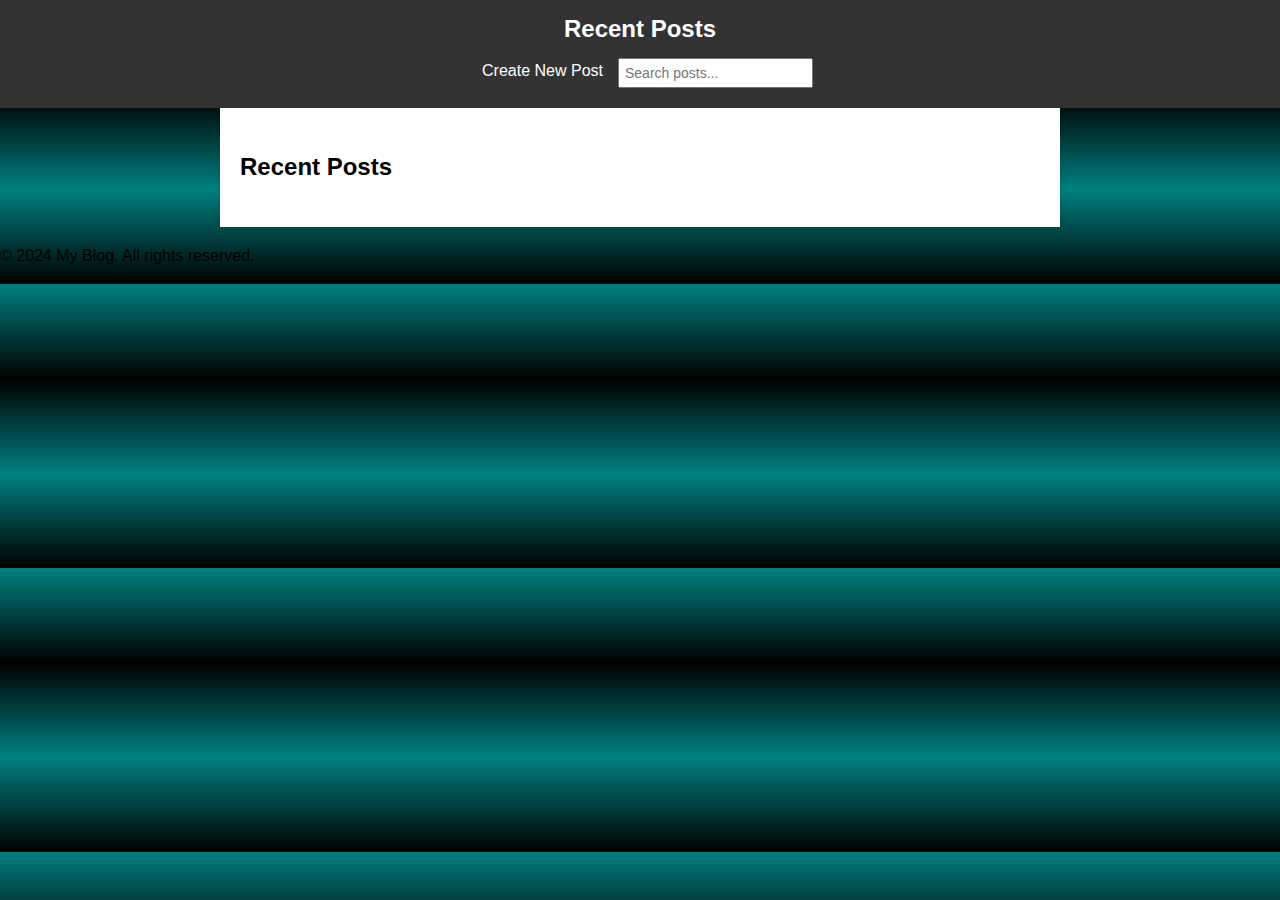
<file: aditiindex1.html>
<!DOCTYPE html>
<html lang="en">

<head>
    <meta charset="UTF-8">
    <meta name="viewport" content="width=device-width, initial-scale=1.0">
    <title>Recent Posts - My Blog</title>
    <style>
        /* General Styles */
        body {
            font-family: Arial, sans-serif;
            line-height: 1.6;
            margin: 0;
            padding: 0;
            background: linear-gradient(teal, black, teal, black);
        }

        header {
            background: #333;
            color: #fff;
            padding: 10px 0;
            text-align: center;
        }

        header h1 {
            margin: 0;
            font-size: 24px;
        }

        nav {
            display: flex;
            justify-content: center;
            margin: 10px 0;
        }

        nav a {
            color: #fff;
            text-decoration: none;
            margin: 0 15px;
        }

        nav input[type="text"] {
            padding: 5px;
            font-size: 14px;
            max-width: 300px;
            /* Limit width to prevent overflow */
        }

        /* Main Content */
        main {
            padding: 20px;
            max-width: 800px;
            margin: auto;
            background: #fff;
            box-shadow: 0px 0px 10px rgba(0, 0, 0, 0.1);
        }

        /* Post Styles */
        .post {
            border: 1px solid #ddd;
            margin: 20px 0;
            padding: 15px;
            border-radius: 5px;
            background: #fafafa;
            position: relative;
            word-wrap: break-word;
            /* Ensure text wraps */
        }

        .post h3 {
            margin-top: 0;
            font-size: 20px;
        }

        .post p {
            margin: 5px 0;
        }

        textarea {
            width: 100%;
            max-width: 730px;
            padding: 10px;
            margin-top: 10px;
            border-radius: 5px;
            border: 1px solid #ddd;
            resize: none;
        }

        button {
            background: none;
            border: none;
            padding: 10px;
            cursor: pointer;
            border-radius: 5px;
            font-size: 18px;
        }

        button:hover {
            background: #ddd;
        }

        /* Like Button Styles */
        .like-button {
            font-size: 24px;
            background: none;
            border: none;
            cursor: pointer;
            color: transparent; /* Make the heart transparent by default */
            transition: transform 0.3s ease, color 0.3s ease;
        }

        .like-button::before {
            content: '❤️';
            color: #ccc; /* Light grey for unliked state */
            transition: color 0.3s ease;
        }

        .like-button.liked::before {
            color: red; /* Red for liked state */
        }

        .like-button.unliked::before {
            color: #ccc; /* Light grey for unliked state */
        }

        .like-button.liked {
            animation: likeAnimation 0.3s forwards;
        }

        .like-button.unliked {
            animation: unlikeAnimation 0.3s forwards;
        }

        @keyframes likeAnimation {
            0% {
                transform: scale(1);
            }

            100% {
                transform: scale(1.2);
            }
        }

        @keyframes unlikeAnimation {
            0% {
                transform: scale(1);
            }

            100% {
                transform: scale(0.5);
            }
        }

        /* Share and Comment Button Styles */
        .share-button,
        .comment-button {
            font-size: 24px;
            background: none;
            border: none;
            cursor: pointer;
        }

        .share-button:hover,
        .comment-button:hover {
            background: #ddd;
        }

        /* Share Dropdown Styles */
        .share-dropdown {
            position: relative;
            display: inline-block;
        }

        .share-content {
            display: none;
            position: absolute;
            background-color: #f9f9f9;
            box-shadow: 0px 8px 16px 0px rgba(0, 0, 0, 0.2);
            padding: 12px 16px;
            z-index: 1;
            max-width: 200px;
            /* Limit width to prevent overflow */
        }

        .share-dropdown:hover .share-content {
            display: block;
        }

        .share-content a {
            color: black;
            padding: 5px 0;
            display: block;
            text-decoration: none;
        }

        .share-content a:hover {
            background-color: #f1f1f1;
        }

        /* Emoji Picker Styles */
        .emoji-picker-button {
            font-size: 24px;
            background: none;
            border: none;
            cursor: pointer;
            margin-right: 10px;
            position: relative;
            /* Make sure the picker is positioned relative to this button */
        }

        .emoji-picker {
            display: none;
            position: absolute;
            background: #fff;
            border: 1px solid #ddd;
            box-shadow: 0 4px 6px rgba(0, 0, 0, 0.1);
            padding: 5px;
            border-radius: 5px;
            z-index: 10;
            /* Position the picker 40px below the button */
            left: 0;
            /* Align picker to the left edge of the button */
            width: max-content;
            /* Adjust width to fit content */
            max-height: 200px;
            /* Limit height to prevent overflow */
            overflow-y: auto;
            /* Enable vertical scrolling if needed */
        }

        .emoji-picker.show {
            display: block;
        }

        .emoji {
            font-size: 20px;
            cursor: pointer;
            padding: 5px;
        }

        .emoji:hover {
            background: #f0f0f0;
        }

        .post {
    border: 1px solid #ddd;
    margin: 20px 0;
    padding: 15px;
    border-radius: 5px;
    background: #fafafa;
    position: relative;
    word-wrap: break-word;
    transition: background-color 0.3s ease, transform 0.3s ease;
}

.post:hover {
    background-color: #e0f7fa; /* Light teal green color */
    transform: translateY(-5px); /* Slightly raise the post */
}

        /* Responsive Styles */
        @media (max-width: 768px) {
            header h1 {
                font-size: 20px;
            }

            nav {
                flex-direction: column;
                align-items: center;
            }

            nav a {
                margin: 10px 0;
            }

            nav input[type="text"] {
                max-width: 100%;
            }

            main {
                padding: 10px;
            }

            .post {
                padding: 10px;
                margin: 10px 0;
            }

            .post h3 {
                font-size: 18px;
            }

            button {
                font-size: 16px;
            }

            .like-button {
                font-size: 20px;
            }

            .share-button,
            .comment-button {
                font-size: 20px;
            }

            .emoji-picker {
                top: 50px;
                left: 0;
                width: 100%;
                padding: 10px;
                box-sizing: border-box;
            }

            .share-content {
                width: 100%;
                padding: 10px;
            }
        }

        @media (max-width: 480px) {
            header h1 {
                font-size: 18px;
            }

            .post {
                padding: 8px;
                margin: 8px 0;
            }

            .post h3 {
                font-size: 16px;
            }

            button {
                font-size: 14px;
            }

            .like-button {
                font-size: 18px;
            }

            .share-button,
            .comment-button {
                font-size: 18px;
            }

            .emoji-picker {
                top: 60px;
                width: 100%;
                padding: 8px;
            }

            .share-content {
                width: 100%;
                padding: 8px;
            }
        }
    </style>
</head>

<body>
    <div>
        <header>
            <h1>Recent Posts</h1>
            <nav>
                <a href="index.html">Create New Post</a>
                <input type="text" id="searchBar" placeholder="Search posts...">
            </nav>
        </header>

        <main>
            <section id="recentPosts">
                <h2>Recent Posts</h2>
                <div id="postsContainer"></div>
            </section>
        </main>

        <footer>
            <p>&copy; 2024 My Blog. All rights reserved.</p>
        </footer>
    </div>
    <script>
        const postsContainer = document.getElementById('postsContainer');
        const searchBar = document.getElementById('searchBar');
        let posts = JSON.parse(localStorage.getItem('posts')) || [];
        let currentTextarea = null; // Variable to track the currently active textarea

        // Function to display posts
        function displayPosts(filteredPosts = posts) {
            postsContainer.innerHTML = '';
            filteredPosts.forEach((post, index) => {
                const postElement = document.createElement('div');
                postElement.classList.add('post');
                postElement.innerHTML = `
                <h3>${post.title}</h3>
                <p>${post.content}</p>
                <p><strong>Category:</strong> ${post.category}</p>
                <p>
                    <button class="like-button ${post.userLiked ? 'liked' : 'unliked'}" onclick="toggleLike(${index})">
                        ❤️
                    </button>
                    <span id="likeCount${index}">${post.likes}</span> Likes
                </p>
                <p><strong>💬</strong></p>
                <ul>${post.comments.map(comment => `<li>${comment}</li>`).join('')}</ul>
                <p>
                    <button class="emoji-picker-button" data-index="${index}">😊</button>
                    <div class="emoji-picker" id="emoji-picker-${index}">
                        <span class="emoji" onclick="addEmoji('😊', ${index})">😊</span>
                        <span class="emoji" onclick="addEmoji('😂', ${index})">😂</span>
                        <span class="emoji" onclick="addEmoji('😍', ${index})">😍</span>
                        <span class="emoji" onclick="addEmoji('😎', ${index})">😎</span>
                        <span class="emoji" onclick="addEmoji('😢', ${index})">😢</span>
                        <span class="emoji" onclick="addEmoji('😡', ${index})">😡</span>
                        <span class="emoji" onclick="addEmoji('🥳', ${index})">🥳</span>
                        <span class="emoji" onclick="addEmoji('🤔', ${index})">🤔</span>
                        <!-- Add more emojis as needed -->
                    </div>
                </p>
                <textarea id="commentBox${index}" placeholder="Add a comment..." onkeypress="addComment(event, ${index})"></textarea>
                <div class="share-dropdown">
                    <button class="share-button">🔗</button>
                    <div class="share-content">
                        <a href="https://wa.me/?text=${encodeURIComponent(post.title + '\n' + post.content)}" target="_blank">WhatsApp</a>
                        <a href="https://www.instagram.com/" target="_blank">Instagram</a>
                        <a href="mailto:?subject=${encodeURIComponent(post.title)}&body=${encodeURIComponent(post.content)}" target="_blank">Email</a>
                    </div>
                </div>
            `;
                postsContainer.appendChild(postElement);
            });

            // Add event listeners to emoji picker buttons
            document.querySelectorAll('.emoji-picker-button').forEach(button => {
                button.addEventListener('click', function () {
                    currentTextarea = document.getElementById(`commentBox${this.dataset.index}`);
                    toggleEmojiPicker(this);
                });
            });
        }

        // Function to add emoji to the comment box
        function addEmoji(emoji, index) {
            if (currentTextarea) {
                currentTextarea.value += emoji;
                toggleEmojiPicker(document.querySelector(`.emoji-picker-button[data-index="${index}"]`));
            }
        }

        // Function to toggle the emoji picker visibility
        function toggleEmojiPicker(button) {
            const emojiPicker = document.getElementById(`emoji-picker-${button.dataset.index}`);
            emojiPicker.classList.toggle('show');
        }

        // Function to toggle like
        function toggleLike(index) {
            const post = posts[index];
            post.userLiked = !post.userLiked;
            post.likes += post.userLiked ? 1 : -1;
            localStorage.setItem('posts', JSON.stringify(posts));
            displayPosts();
        }

        // Function to add comment
        function addComment(event, index) {
            if (event.key === 'Enter' && !event.shiftKey) {
                event.preventDefault();
                const commentBox = document.getElementById(`commentBox${index}`);
                const commentText = commentBox.value.trim();
                if (commentText) {
                    posts[index].comments.push(commentText);
                    localStorage.setItem('posts', JSON.stringify(posts));
                    displayPosts();
                }
                commentBox.value = '';
            }
        }

        // Search function
        searchBar.addEventListener('input', function () {
            const query = searchBar.value.toLowerCase();
            const filteredPosts = posts.filter(post => post.title.toLowerCase().includes(query) || post.content.toLowerCase().includes(query));
            displayPosts(filteredPosts);
        });

        // Initial display
        displayPosts();
        
    </script>
</body>

</html>
</file>
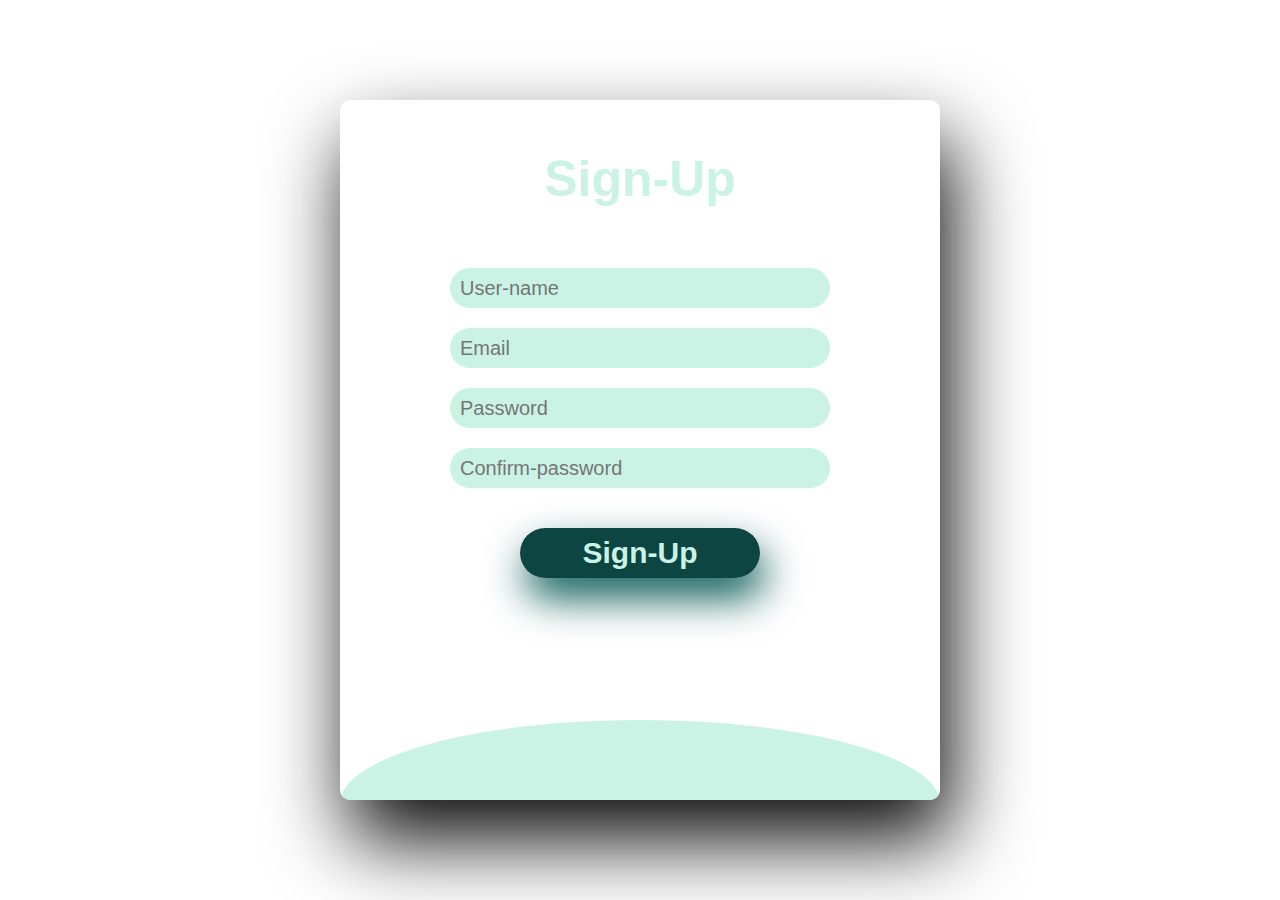
<file: index2.html>
<!DOCTYPE html>
<html lang="en">
<head>
    <meta charset="UTF-8">
    <meta name="viewport" content="width=device-width, initial-scale=1.0">
    <title>Login-Signup</title>
    <link rel="stylesheet" type="text/css" href="styles2.css">
</head>
<body>
    <div id="main">
        <input type="checkbox" id="check" aria-hidden="true">
        <div class="signup">
            <form id="signup-form" action="#">
                <label for="check" aria-hidden="true">Sign-Up</label>
                <div class="details">
                <input type="text" name="username" placeholder="User-name" required="">
                <input type="email" name="email" id="email" placeholder="Email" required="">
                <input type="password" name="password" id="password" placeholder="Password" required="">
                <input type="password" name="confirm-password" id="confirm-password" placeholder="Confirm-password" required="">
                </div>
                <button type="submit">Sign-Up</button>
                <a href="index3.html"></a>
            </form>
        </div>
        <div class="login">
            <form id="login-form" action="#">
                <label for="check" aria-hidden="true">Login</label>
                <div class="details">
                <input type="email" name="email" id="login-email" placeholder="Email Or User name" required="">
                <input type="password" name="password" id="login-password" placeholder="password" required="">
                </div>
                <button type="submit">Login</button>
                <p>Don't have an account? <a href="index3.html">Create account</a></p>
            </form>
        </div>
    </div>
    <script src="script2.js"></script>
</body>
</html>
</file>
<file: styles2.css>
body{
    /* background-image: url("https://st3.depositphotos.com/13324256/19066/i/450/depositphotos_190669946-stock-photo-green-textured-surface-abstract-background.jpg");
     background-repeat: no-repeat;
     background-size: cover;*/
     margin: 0;
     padding: 0;
     display: flex;
     justify-content: center;
     align-items: center;
     min-height: 100vh;
     font-family: sans-serif;
 }
 body::before {
     content: "";
     position: absolute;
     top: 0;
     left: 0;
     right: 0;
     bottom: 0;
     background-image: url("https://img.freepik.com/premium-photo/vintage-fountain-pen-aged-paper-with-handwritten-text-against-textured-turquoise-background_653240-15630.jpg");
     background-size: cover;
     filter: blur(10px); /* Adjust the blur radius as needed */
     z-index: -1;
 }
 /*#main{
   width: 600px;
   height: 700px;
   background: rgb(111, 128, 224);
   overflow: hidden;
   border-radius: 10px;
   box-shadow: 5px 30px 50px black;
 }*/
   #main {
     width: 600px;
     height: 700px;
     background-image: url("https://img.freepik.com/premium-photo/vintage-fountain-pen-aged-paper-with-handwritten-text-against-textured-turquoise-background_653240-15630.jpg");
     background-repeat: no-repeat;
     background-size: cover;
     overflow: hidden;
     border-radius: 10px;
     box-shadow: 10px 40px 80px  rgba(0, 0, 0, 0.959);
   }
   #check {
     display: none;
 }
 .signup{
     position: relative;
     width: 100%;
     height: 100%;
 }
 /*label{
     color: whitesmoke;
     font-size: 50px;
     justify-content: center;
     display: flex;
     margin: 60px;
     font-weight: bold;
     cursor: pointer;
     transition: .5s ease-in-out;
     margin-bottom: 10px;
 }*/
     label{
     color: #cbf3e5;
     font-size: 50px;
     justify-content: center;
     display: flex;
     margin-top: 50px;
     font-weight: bold;
     cursor: pointer;
     transition: color 0.5s ease-in-out; /* Color transition */
    margin-bottom: 60px;
     animation: colorChange 3s infinite alternate ease-in-out; /* Animation */
 }
 
 /* Define the colorChange animation */
 @keyframes colorChange {
     0% {
         color: rgba(2, 61, 58, 0.959);
     }
     50% {
         color: #025753f5;
     }
     100% {
         color: #046a65f5;
     }
 }
 
     label:hover {
     color: #094737; /* Change color on hover */
   
 }
 
 
 input{
     width: 60%;
     height: 20px;
     font-size: 20px;
     background: #cbf3e5;
     justify-content: center;
     display: flex;
     margin: 20px auto;
     padding: 10px;
     border: none;
     outline: none;
     border-radius: 70px;
 }
 input:hover{
     border: 3px solid #094737;
 }
 button{
     width: 40%;
     height: 50px;
     margin: 40px auto;
     justify-content: center;
     display: block;
     color: #cbf3e5;
     background:  rgba(2, 61, 58, 0.959);
     font-size: 30px;
     font-weight: bold;
     margin-top: 40px;
     outline: none;
     border: none;
     border-radius: 40px;
     transition: .3s ease-in;
     cursor: pointer;
     box-shadow: 5px 20px 40px rgba(2, 85, 81, 0.959);
 }
 button:hover{
     background: #025551f5;
 }
 
 .login{
     height: 1000px;
     background: #cbf3e5;
     border-radius: 60% / 10%;
     transform: translateY(-180px);
     transition: .8s ease-in-out;
 }
 .login h1{
     color: rgba(2, 61, 58, 0.959);
     transform: scale(.6);
 }
 .login p{
     text-align: center;
     padding: 30px;
 }
 #check:checked ~ .login{
     transform: translateY(-500px);
 }
 #check:checked ~ .login label{
     transform: scale(1);
 }
 #check:checked ~ .signup label{
     transform: scale(.6);
 }
</file>
